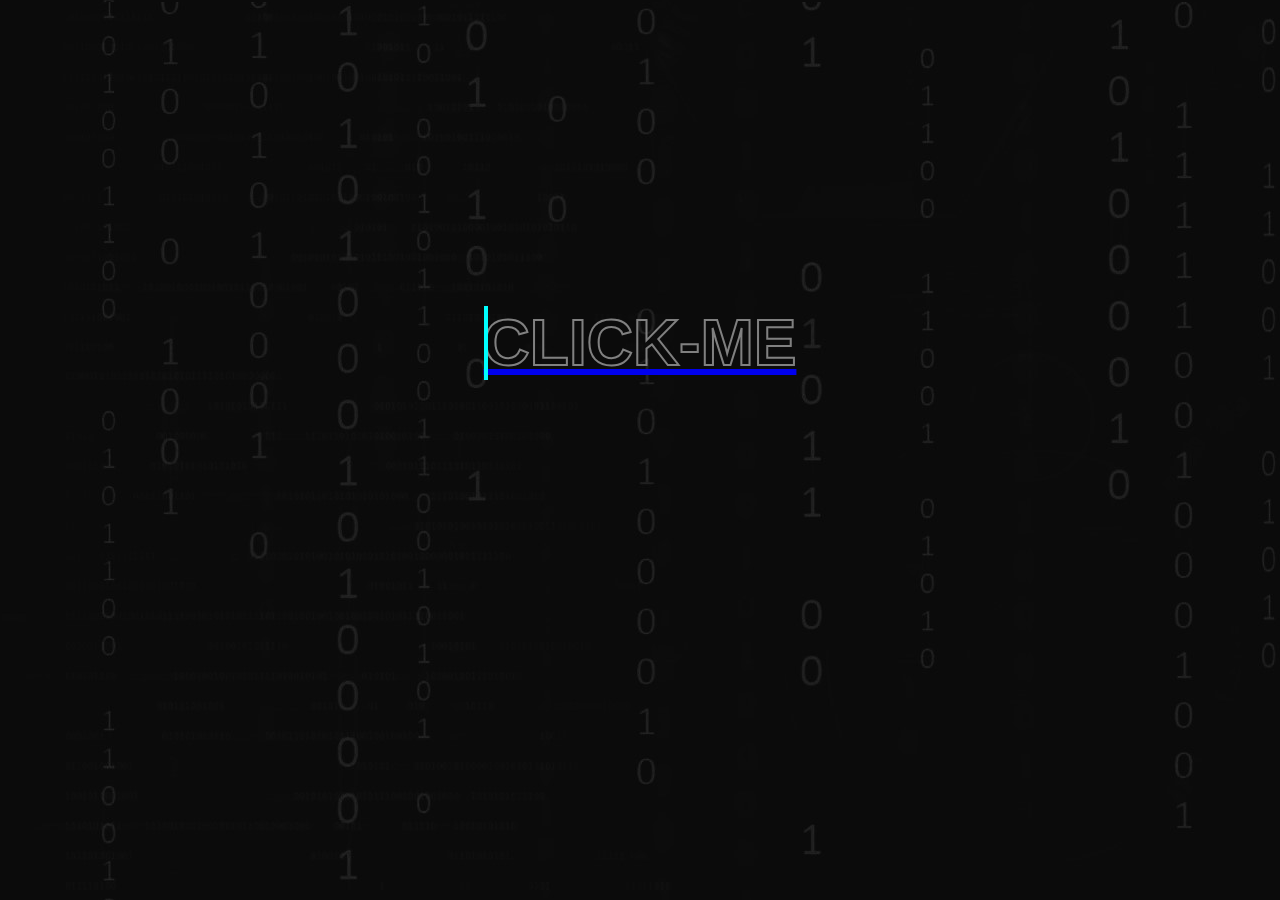
<file: index.html>
<!DOCTYPE html>
<html lang="en">
<head>
    <meta charset="UTF-8">
    <meta name="viewport" content="width=device-width, initial-scale=1.0">
    <title>Edson Mateus</title>
    <link rel="stylesheet" href="styles.css">
    <link rel="icon" href="ti.webp">
</head>

<body>

	<div>

		<a href="homepage.html" ><h1>CLICK-ME</h1></a>

	</div>


</body>


</html>
</file>
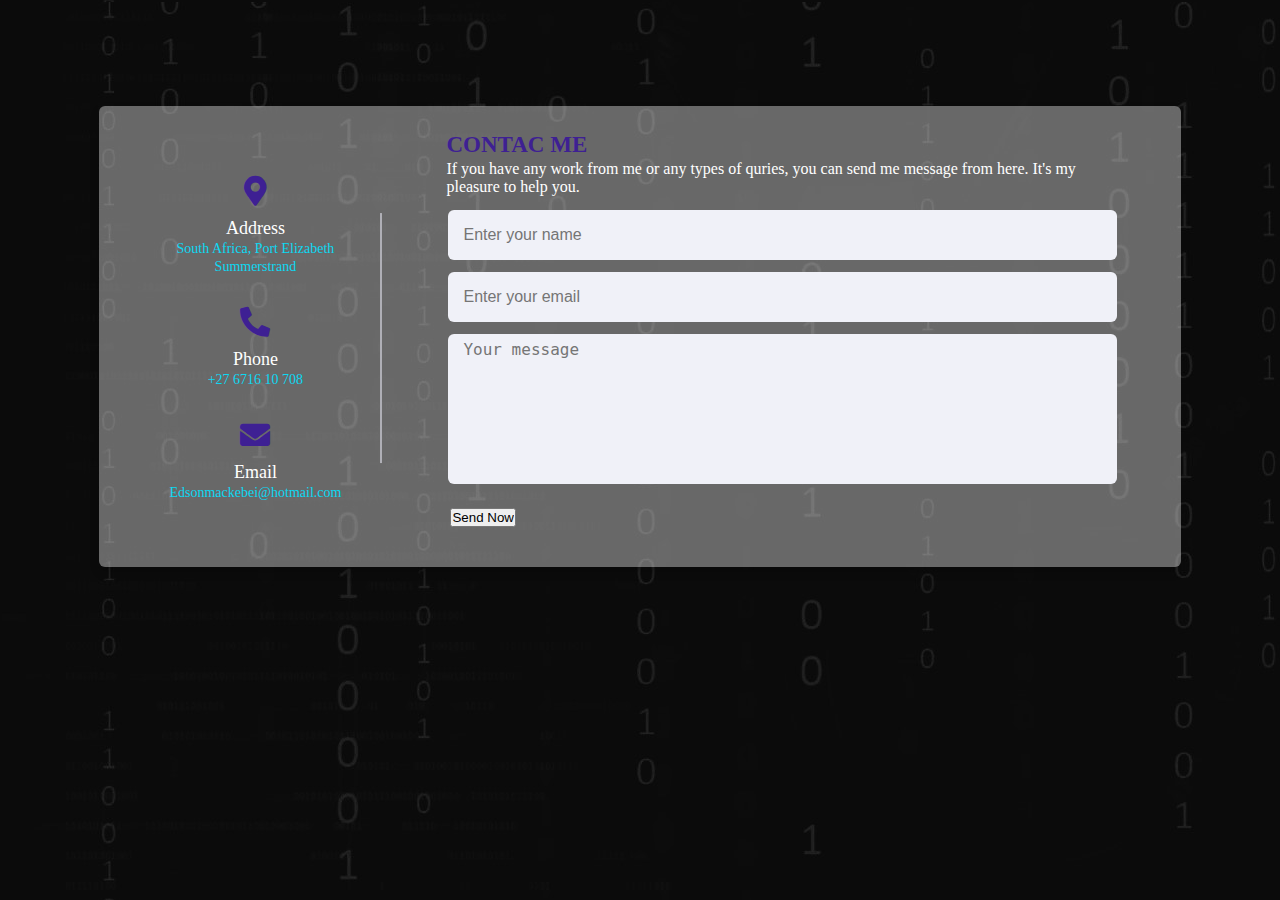
<file: Contact.html>
<!DOCTYPE html>
<!-- Created By CodingLab - www.codinglabweb.com -->
<html lang="en" dir="ltr">
  <head>
    <meta charset="UTF-8">
    <title> Edson Mateus </title>
    <link rel="stylesheet" href="styles.css">
    <!-- Fontawesome CDN Link -->
    <link rel="stylesheet" href="https://cdnjs.cloudflare.com/ajax/libs/font-awesome/5.15.2/css/all.min.css"/>
     <meta name="viewport" content="width=device-width, initial-scale=1.0">
     <link rel="icon" href="ti.webp">
   </head>

<body>




  
  <div class="container">

    <div class="content">
      <div class="left-side">
        <div class="address details">
          <i class="fas fa-map-marker-alt"></i>
          <div class="topic">Address</div>
          <div class="text-one">South Africa, Port Elizabeth</div>
          <div class="text-two">Summerstrand</div>
        </div>
        <div class="phone details">
          <i class="fas fa-phone-alt"></i>
          <div class="topic">Phone</div>
          <div class="text-two">+27 6716 10 708</div>
        </div>
        <div class="email details">
          <i class="fas fa-envelope"></i>
          <div class="topic">Email</div>
          <div class="text-one">Edsonmackebei@hotmail.com</div>
        </div>
      </div>
      <div class="right-side">
        <div class="topic-text">CONTAC ME</div>
        <p>If you have any work from me or any types of quries, you can send me message from here. It's my pleasure to help you.</p>
      <form action="https://api.web3forms.com/submit" method="POST">
        <input type="hidden" name="access_key" value="c1d25161-f140-49e6-aca8-136278aa566d">
        <div class="input-box">
          <input type="text" name="name" placeholder="Enter your name"  class="input" required>
        </div>
        <div class="input-box"> 
          <input type="email" name="email" placeholder="Enter your email" class="input" required>
        </div>
        <div class="input-box message-box">
            <textarea name="message" placeholder="Your message" class="input" required></textarea> 
        </div>
        <div class="button">
          <input type="submit" value="Send Now" >
        </div>
      </form>
    </div>
    </div>

  </div>
</body>
</html>
</file>
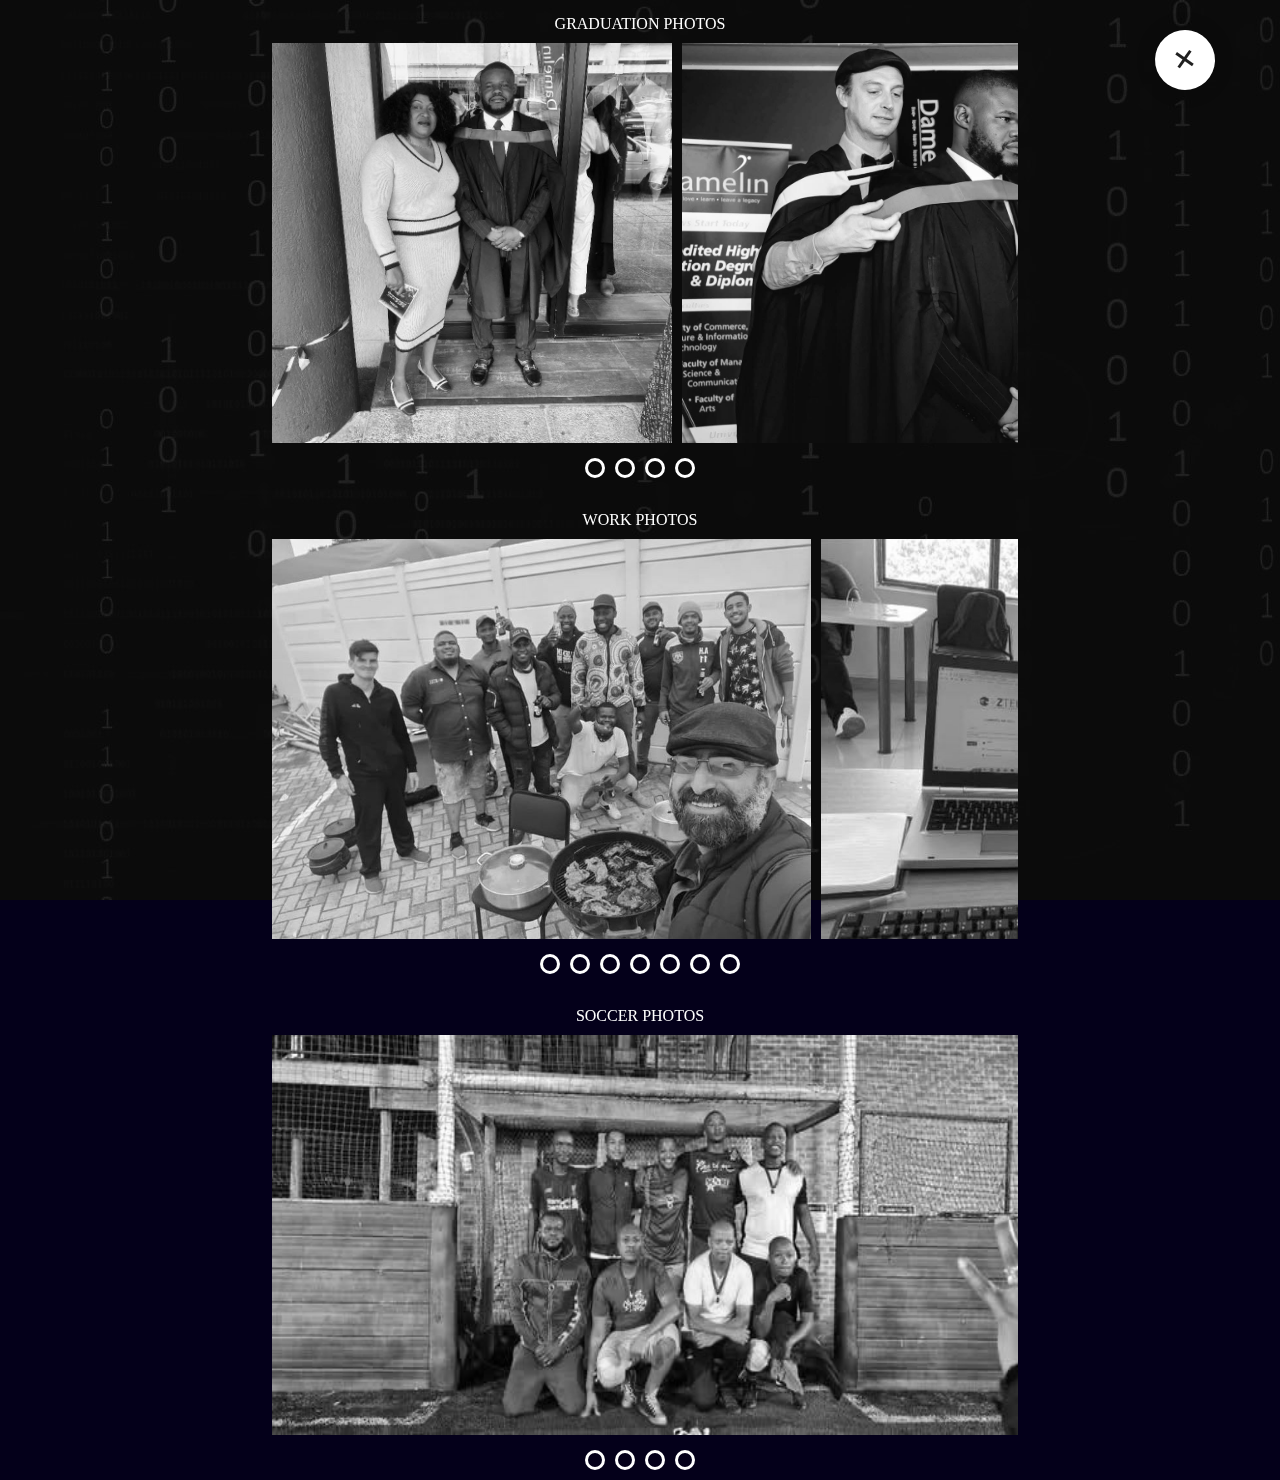
<file: gallary.html>
<!DOCTYPE html>
<html lang="en">
<head>
    <meta charset="UTF-8">
    <meta name="viewport" content="width=device-width, initial-scale=1.0">
    <title>Edson Mateus</title>
    <link href='https://unpkg.com/boxicons@2.1.4/css/boxicons.min.css' rel='stylesheet'>
    <link rel="stylesheet" href="styles3.css">
    <link rel="icon" href="ti.webp">
</head>
<body>
 
    <nav>
        <div class="nav-content">
            <div class="toggle-btn"  title="NOTE: YOU CAN HOLD IT AND SCROLL IT UP AND DOWN">
                
                <i class='bx bx-plus'>

                </i>

            </div>

            <span style="--i:1;" title="Homepage">
                <a href="homepage.html"><i class='bx bxs-home'></i></a>
            </span>

            <span style="--i:2;" title="Contact">
                <a href="Contact.html"><i class='bx bxs-envelope'></i></a>
            </span>

            <span style="--i:3;" title="Work History">
                <a href="work.html"><i class='bx bxs-network-chart'></i></a>
            </span>

            <span style="--i:4;" title="Gallary">
                <a href="gallary.html"><i class='bx bxs-camera'></i></a>
            </span>

        </div>
    </nav>
       

            <div class="slider1">

                <div>GRADUATION PHOTOS</div>

                <div class="images">
                    
                    <input type="radio" name="slide" id="img11" checked>
                    <input type="radio" name="slide" id="img22">
                    <input type="radio" name="slide" id="img33">
                    <input type="radio" name="slide" id="img44">
        
                    <img src="G1 (1).jpeg" class="m11" alt="img1">
                    <img src="G1 (2).jpeg" class="m22" alt="img2">
                    <img src="G1 (3).jpeg" class="m33" alt="img3">
                    <img src="G1 (1).jpeg" class="m44" alt="img4">
                </div>
                <div class="dots">
                    <label for="img11"></label>
                    <label for="img22"></label>
                    <label for="img33"></label>
                    <label for="img44"></label>
                </div>
            </div>

            <br>
        

            <div class="slider2">
                <div>WORK PHOTOS</div>
                <div class="images">
                    <input type="radio" name="slide" id="img1" checked>
                    <input type="radio" name="slide" id="img2">
                    <input type="radio" name="slide" id="img3">
                    <input type="radio" name="slide" id="img4">
                    <input type="radio" name="slide" id="img5">
                    <input type="radio" name="slide" id="img6">
                    <input type="radio" name="slide" id="img7">
                    <input type="radio" name="slide" id="img8">
        
                    <img src="w1.jpeg" class="m1" alt="img1">
                    <img src="w2.jpeg" class="m2" alt="img2">
                    <img src="w3.jpeg" class="m3" alt="img3">
                    <img src="w4.jpeg" class="m4" alt="img4">
                    <img src="w5.jpeg" class="m5" alt="img5">
                    <img src="w6.jpeg" class="m6" alt="img6">
                    <img src="w7.jpeg" class="m7" alt="img7">
                    <img src="w8.jpeg" class="m8" alt="img8">
                </div>
                <div class="dots">
                    <label for="img1"></label>
                    <label for="img2"></label>
                    <label for="img3"></label>
                    <label for="img4"></label>
                    <label for="img5"></label>
                    <label for="img6"></label>
                    <label for="img7"></label>
                    
                </div>
            </div>

            <br>


            <div class="slider3">
                
                <div>SOCCER PHOTOS</div>

                <div class="images">
                    
                    <input type="radio" name="slide" id="img111" checked>
                    <input type="radio" name="slide" id="img222">
                    <input type="radio" name="slide" id="img333">
                    <input type="radio" name="slide" id="img444">
                   
        
                    <img src="s1 (1).jpeg" class="m111" alt="img1">
                    <img src="s1 (2).jpeg" class="m222" alt="img2">
                    <img src="s1 (5).jpeg" class="m333" alt="img3">
                    <img src="s1 (4).jpeg" class="m444" alt="img4">
                    
                </div>
                <div class="dots">
                    <label for="img111"></label>
                    <label for="img222"></label>
                    <label for="img333"></label>
                    <label for="img444"></label>
                </div>
            </div>

    
          
       
    
  
    
    <script src="javascript.js"></script>


</body>
</html>
</file>
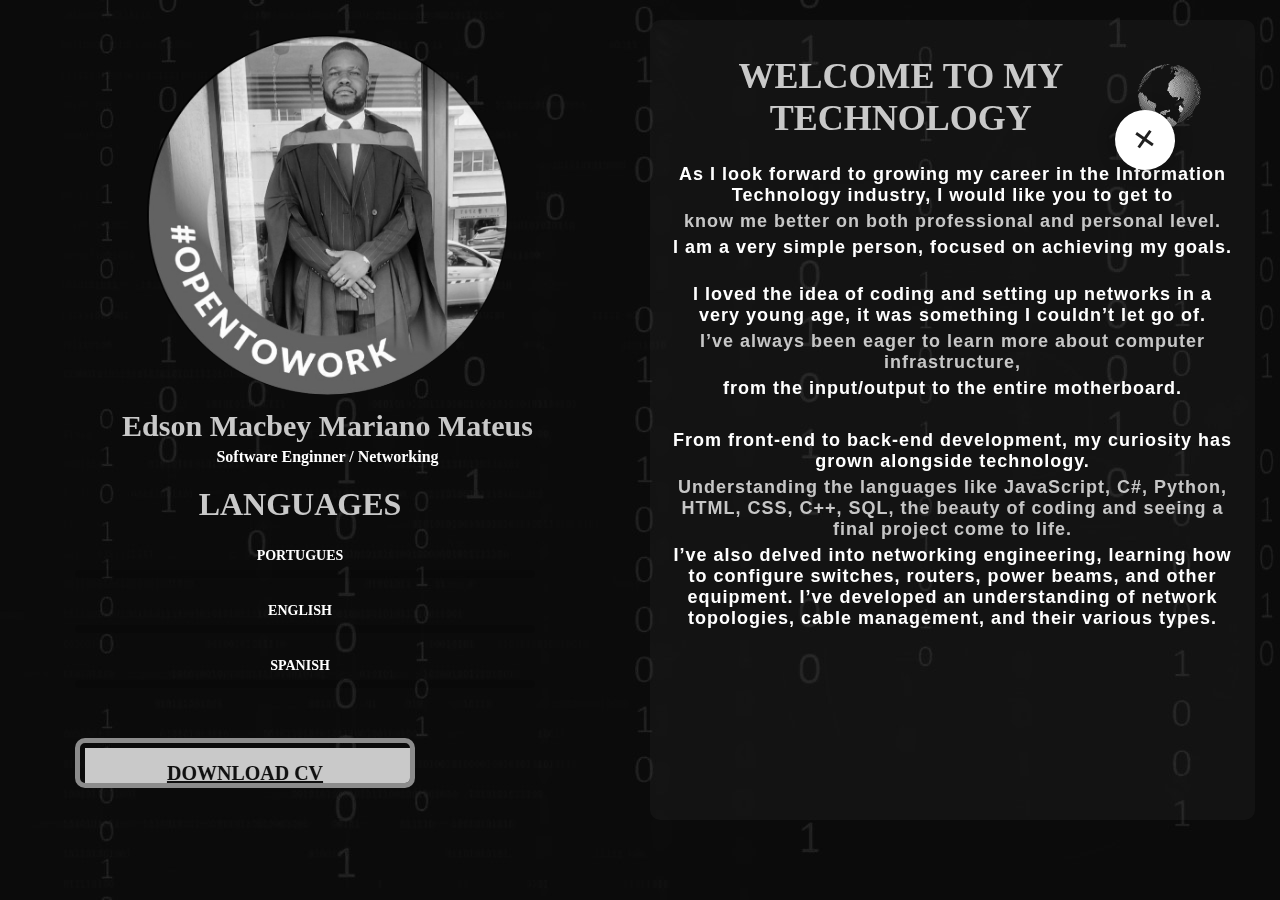
<file: homepage.html>
<!DOCTYPE html>
<html lang="en">
<head>

    <meta charset="UTF-8">
    <meta name="viewport" content="width=device-width, initial-scale=1.0">
    <title>Edson Mateus</title>
    <link rel="stylesheet" href="styles2.css">
    <link href='https://unpkg.com/boxicons@2.1.4/css/boxicons.min.css' rel='stylesheet'>
    <link rel="icon" href="ti.webp">

</head>

<body>

    <nav>
        <div class="nav-content">
            <div class="toggle-btn"  title=" HOLD IT AND SCROLL IT UP AND DOWN">
                
                <i class='bx bx-plus'>

                </i>

            </div>

            <span style="--i:1;" title="Homepage">
                <a href="homepage.html"><i class='bx bxs-home'></i></a>
            </span>

            <span style="--i:2;" title="Contact">
                <a href="Contact.html"><i class='bx bxs-envelope'></i></a>
            </span>

            <span style="--i:3;" title="Work History">
                <a href="work.html"><i class='bx bxs-network-chart'></i></a>
            </span>

            <span style="--i:4;" title="Gallary">
                <a href="gallary.html"><i class='bx bxs-camera'></i></a>
            </span>

        </div>
    </nav>



	<div class="main" >


        <div class="propic" >

            <img src="propic.jpeg" alt="profiel picture">
            <h1 class="title">Edson Macbey Mariano Mateus </h1>
            <h4> Software Enginner / Networking </h4>

            <div class="container">
                <H1 style="color: aqua;">LANGUAGES</H1>
                <div class="skill-box">
                    <span class="title">PORTUGUES</span>
                    <div class="skill-bar">
                        <span class="skill-per html">
                            <span class="tooltip">99%</span>
                        </span>
                    </div>
                </div>
                <div class="skill-box">
                    <span class="title">ENGLISH</span>
                    <div class="skill-bar">
                        <span class="skill-per css">
                            <span class="tooltip">99%</span>
                        </span>
                    </div>
                </div>
                <div class="skill-box">
                    <span class="title">SPANISH</span>
                    <div class="skill-bar">
                        <span class="skill-per javascript">
                            <span class="tooltip">30%</span>
                        </span>
                    </div>
                </div>
              

                <div class="center" title="CLICK ON Size: 2,54 MB">
                    <div class="download-btn btn-1">
                      <div class="top">
                        <a href="Edson Mateus CV-Resume.pdf">DOWNLOAD CV</a> <i class="fa fa-cloud-download"></i> 
                      </div>
                      <div class="bottom">
                        <a href="Edson Mateus CV-Resume.pdf"> Size: 2,54 MB </a>
                      </div>
                    </div>
                </div>
            </div>
           
           
           
     </div>

        <div class="intro" >

            <h1 class="welcome" id="welcome">WELCOME TO MY TECHNOLOGY 
                <img src="biypXKzkT.gif" alt="">
            </h1>

                <h4 class="anih4">As I look forward to growing my career in the Information Technology industry,
                    I would like you to get to <article id="h2"> know me better on both professional and personal level.</article>
                     I am a very simple person, focused on achieving my goals.
                   
                    <p>
                        
                        <br> I loved the idea of coding and setting up networks
                         in a very young age, it was something I
                          couldn’t let go of.<article id="h2">I’ve always been eager to learn more about computer infrastructure,
                        </article> 
                           from the input/output to the entire motherboard.
                       

                    </p>           
                    <br>
                    <p>
                        From front-end to back-end development, my curiosity has grown alongside technology.
                        <article id="h2">  Understanding the languages like JavaScript, C#, 
                            Python, HTML, CSS, C++, SQL, the beauty of coding and seeing a final project come to
                             life. </article>  I’ve also delved into networking engineering, learning how to configure switches, 
                         routers, power beams, and other equipment. I’ve developed an understanding of network
                          topologies, cable management, and their various types.
                        
                    </p>       
                </h4>
                

        </div>


    </div>
    <script src="javascript.js"></script>

</body>


</html>
</file>
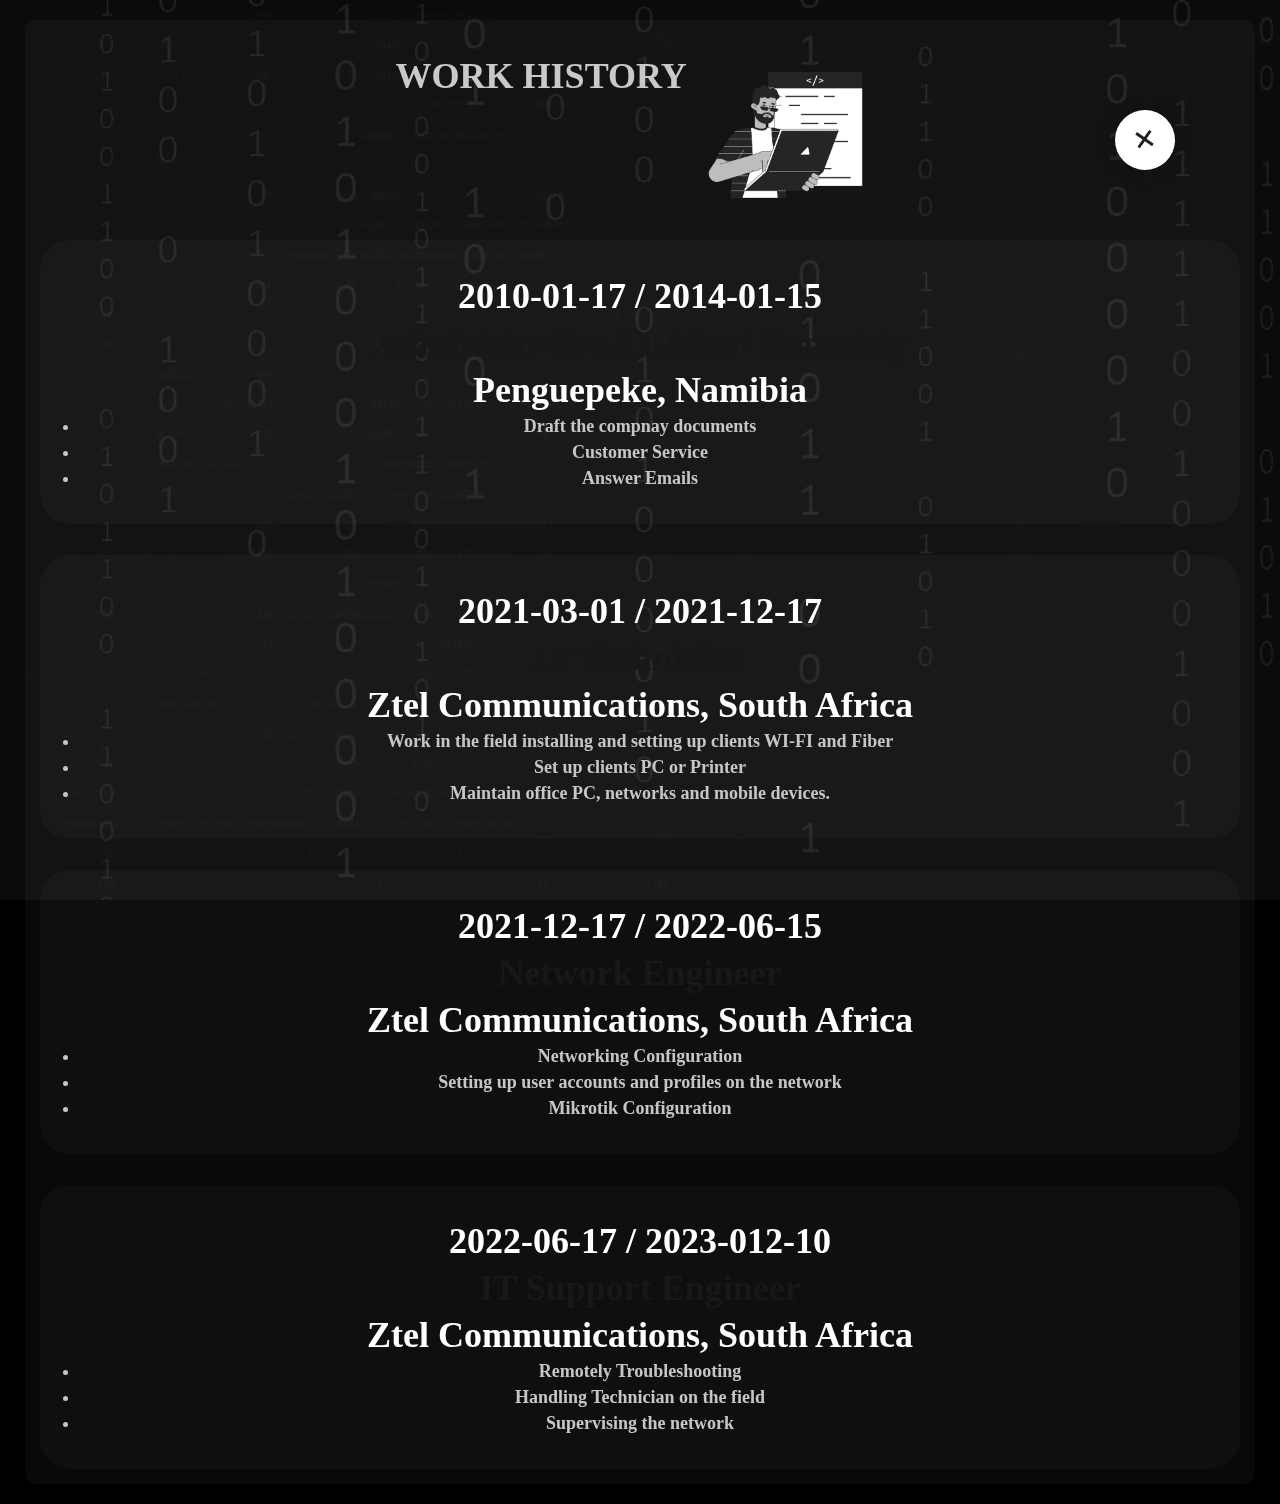
<file: work.html>
<!DOCTYPE html>
<html lang="en">
<head>
    <meta charset="UTF-8">
    <meta name="viewport" content="width=device-width, initial-scale=1.0">
    <title>Edson Mateus</title>
    <link rel="stylesheet" href="styles2.css">
    <link href='https://unpkg.com/boxicons@2.1.4/css/boxicons.min.css' rel='stylesheet'>
    <link rel="icon" href="ti.webp">
</head>
<body>
    
   
    <nav>
        <div class="nav-content">
            <div class="toggle-btn"  title="NOTE: YOU CAN HOLD IT AND SCROLL IT UP AND DOWN">
                
                <i class='bx bx-plus'>

                </i>

            </div>

            <span style="--i:1;" title="Homepage">
                <a href="homepage.html"><i class='bx bxs-home'></i></a>
            </span>

            <span style="--i:2;" title="Contact">
                <a href="Contact.html"><i class='bx bxs-envelope'></i></a>
            </span>

            <span style="--i:3;" title="Work History">
                <a href="work.html"><i class='bx bxs-network-chart'></i></a>
            </span>

            <span style="--i:4;" title="Gallary">
                <a href="gallary.html"><i class='bx bxs-camera'></i></a>
            </span>

        </div>
    </nav>

    
	<div class="main" >


        <div class="intro" >

            <h1 id="welcome">WORK HISTORY
                <img id="goingto" src="ti.webp" alt="oba"> </h1>

            <div class="work">
                
                <h1>
                    <p>
                       2010-01-17 / 2014-01-15
                       <p id="h1">
                        Administrative Assistant Remotely
                        <p>Penguepeke, Namibia</p>
                        <li id="li" >
                            Draft the compnay documents 
                            
                        </li id="li">
                        <li id="li">
                           Customer Service
                            
                        </li>
                        <li id="li">
                            Answer Emails 
                            
                        </li>
                       </p> 
                    </p>
                </h1>
            </div>
<br>
             <div class="work">
                <h1>
                    <p>
                       2021-03-01 / 2021-12-17
                       <p id="h1">
                        IT Technician
                        <p>Ztel Communications, South Africa</p>
                        <li id="li">
                            Work in the field installing and setting
                            up clients WI-FI and Fiber 
                            
                        </li>
                        <li id="li">
                            Set up clients PC or Printer 
                            
                        </li >
                        <li id="li">
                            Maintain office PC, networks and 
                            mobile devices.
                            
                        </li>

                       </p> 
                    </p>
                </h1>
            </div>
            <br>

            <div class="work">
                <h1>
                    <p>
                       2021-12-17 / 2022-06-15
                       <p id="h1">
                       Network Engineer
                        <p>Ztel Communications, South Africa</p>
                        <li id="li">
                            Networking Configuration 
                            
                        </li>
                        <li id="li">
                           Setting up user accounts and profiles
                           on the network 
                            
                        </li>
                        <li id="li">
                            Mikrotik Configuration
                            
                        </li>
                       </p> 
                    </p>
                </h1>
            </div>

               <br> 
               
            <div class="work">
                <h1>
                    <p>
                       2022-06-17 / 2023-012-10
                       <p id="h1">
                        IT Support Engineer
                        <p>Ztel Communications, South Africa</p>
                        <li id="li">
                           Remotely Troubleshooting
                            
                        </li>
                        <li id="li">
                           Handling Technician on the field
                            
                        </li>
                        <li id="li">
                            Supervising the network
                            
                        </li>
                       </p> 
                    </p>
                </h1>
            </div>



        </div>


    </div>


    <script src="javascript.js"></script>
</body>
</html>
</file>
<file: styles.css>
*{
	margin: 2px;
	padding: 0px;
	box-sizing: border-box;

}


body{

	background: url('fundo.jpeg');
	color: white;
	display: flex;
	height: 100yh;
	align-items: center;
	justify-content: center;

}

h1 {

color: transparent;
-webkit-text-stroke: 2px  gray;
position: relative;
font-size: 4rem;
font-family: Verdana, Geneva, Tahoma, sans-serif;
top: 280px;

}

h1::before {

	content: "CLICK-ME";
	position: absolute;
	width: 0%;
	height: 100%;
	overflow: hidden;
	color: aqua;
	border-right: 4px solid aqua;
	transition: 2s ease-in-out;

}

h1:hover::before {
width: 100%;
filter: drop-shadow(0 0 25px aqua);

}


.container{
  width: 85%;
  background: #ffffff62;
  border-radius: 6px;
  padding: 20px 60px 30px 40px;
  box-shadow: 0 5px 10px rgba(0, 0, 0, 0.2);
  top: 100px;
  position: relative;
 
}
.container .content{
  display: flex;
  align-items: center;
  justify-content: space-between;
  position: relative;
  
}
.container .content .left-side{
  width: 25%;
  height: 100%;
  display: flex;
  flex-direction: column;
  align-items: center;
  justify-content: center;
  margin-top: 15px;
  position: relative;
}
.content .left-side::before{
  content: '';
  position: absolute;
  height: 70%;
  width: 2px;
  right: -15px;
  top: 50%;
  transform: translateY(-50%);
  background: #afafb6;
}
.content .left-side .details{
  margin: 14px;
  text-align: center;
}
.content .left-side .details i{
  font-size: 30px;
  color: #3e2093;
  margin-bottom: 10px;
}
.content .left-side .details .topic{
  font-size: 18px;
  font-weight: 500;
}
.content .left-side .details .text-one,
.content .left-side .details .text-two{
  font-size: 14px;
  color: #0cd8f3;
}
.container .content .right-side{
  width: 75%;
  margin-left: 75px;
}
.content .right-side .topic-text{
  font-size: 23px;
  font-weight: 600;
  color: #3e2093;
}
.right-side .input-box{
  height: 50px;
  width: 100%;
  margin: 12px 0;
}
.right-side .input-box input,
.right-side .input-box textarea{
  height: 100%;
  width: 100%;
  border: none;
  outline: none;
  font-size: 16px;
  background: #F0F1F8;
  border-radius: 6px;
  padding: 0 15px;
  resize: none;
}
.right-side .message-box{
  min-height: 150px;

}
.right-side .input-box textarea{
  padding-top: 6px;
}
.right-side .button{
  display: inline-block;
  margin-top: 12px;
}
.right-side .button input[type="button"]{
  color: #fff;
  font-size: 18px;
  outline: none;
  border: none;
  padding: 8px 16px;
  border-radius: 6px;
  background: #3e2093;
  cursor: pointer;
  transition: all 0.3s ease;
}

.button input[type="button"]:hover{
  background: #5029bc;
}


@media (max-width: 950px) {
  .container{
    width: 90%;
    padding: 30px 40px 40px 35px ;
  }
  .container .content .right-side{
   width: 75%;
   margin-left: 55px;
}
}
@media (max-width: 820px) {
  .container{
    margin: 40px 0;
    height: 100%;
  }
  .container .content{
    flex-direction: column-reverse;
  }
 .container .content .left-side{
   width: 100%;
   flex-direction: row;
   margin-top: 40px;
   justify-content: center;
   flex-wrap: wrap;
 }
 .container .content .left-side::before{
   display: none;
 }
 .container .content .right-side{
   width: 100%;
   margin-left: 0;
 }
}
</file>
<file: styles3.css>
*{
    margin: 5px;
    padding: 0px;
    box-sizing: border-box;

}


body{
    
    background: rgb(4, 0, 26);
    color: white;
    background-image: url('fundo.jpeg');
    background-repeat: no-repeat;
	background-attachment: fixed;
	background-size: cover;
    filter: grayscale(100%);
    transition: 2s ;
    height: 100vh;
    position: relative;
    justify-content: center;
    align-items: center;
   
}

body:hover{
    filter: grayscale(0%);
}



nav{
    position: absolute;
    top: 20px;
    right: 30px;
    width: 100px;
    height: 50px;
    display: flex;
    align-items: center;
    justify-content: center;
    cursor: grab;
    animation: slideMe 2s ease-in-out ;
  }
  nav .nav-content{
    display: flex;
    align-items: center;
    justify-content: center;
    transform: rotate(-10deg);
  }
  .nav-content .toggle-btn,
  .nav-content span a{
    height: 60px;
    width: 60px;
    background: #fff;
    display: flex;
    align-items: center;
    justify-content: center;
    border-radius: 50%;
    box-shadow: 0 0 20px rgba(0,0,0,0.2);
  }
  .nav-content .toggle-btn{
    font-size: 35px;
    color: #0e2431;
    z-index: 100;
    cursor: pointer;
    transform: rotate(-225deg);
    transition: all 0.6s ease;
  }
  nav.open .toggle-btn{
    transform: rotate(0deg);
  }
  .nav-content span{
    position: absolute;
    transition: all 0.6s ease;
    opacity: 0;
  }
  nav.open .nav-content span{
    transform: rotate(calc(var(--i) * (360deg/8))) translateY(120px);
    opacity: 1;
  }
  .nav-content span a{
    text-decoration: none;
    transform: rotate(45deg);
  }
  .nav-content span a i{
    font-size: 24px;
    color: #0e2431;
    transform: rotate(calc(var(--i) * (360deg/ -5.8)));
    opacity: 0.8;
    transition: 0.2s;
  }
  .nav-content span a:hover i{
    opacity: 1;
  }


@keyframes slideMe{
    0% {
        
        transform: skewX(0deg) translateX(850px);
    }

    100% {
        
        transform: skewX(0deg) ;
    }
}



@keyframes slideMe1{
    0% {
        
        transform: skewX(0deg) translateX(-790px);
    }

    100% {
        
        transform: skewX(0deg) ;
    }
}

.center {
    position:absolute;
   }

    
.download-btn {
    width:530px;
    height:50px;
    text-align:center;
    cursor:pointer;
    margin:30px 0px;
    border-radius:10px;
    box-sizing:border-box;
    overflow:hidden;
}


.download-btn.btn-1 {
border:5px solid #00acee;
}
.download-btn.btn-2 {
border:5px solid #7b76e2;
}
.download-btn div {
width:100%;
height:100%;
font-size:15px;
font-weight:600;
text-transform:uppercase;
line-height:50px;
}
.download-btn.btn-1 .top {
background:aqua;
}
.download-btn.btn-2 .top {
background:#7b76e2;
}

.download-btn .bottom {
background:#eee;
color:#222;
}
.download-btn .top {
transition:all 300ms ease-in-out;
}
.download-btn:hover .top {
margin-top:-50px;
}

.slider2 {
    
    position: relative;
    text-align: center;
    width: 60%;
    overflow: hidden;
    margin:auto;
    animation: slideMe1 6s ease-in-out ;
    
}
.dots label {
    height: 20px;
    width: 20px;
    border-radius: 50%;
    border: solid #fff 3px;
    cursor: pointer;
    transition: all 0.15s ease;
    margin: 5px;
}
.dots label:hover {background: #fff;}
#img1:checked ~ .m1 {
    margin-left: 0%;
}
#img2:checked ~ .m2 {
    margin-left: -100%;
}
#img3:checked ~ .m3 {
    margin-left: -200%;
}
#img4:checked ~ .m4 {
    margin-left: -300%;
}
#img5:checked ~ .m5 {
    margin-left: -400%;
}
#img6:checked ~ .m6 {
    margin-left: -500%;
}
#img7:checked ~ .m7 {
    margin-left: -300%;
}
#img8:checked ~ .m8 {
    margin-left: -400%;
}


.slider1  {
    position: relative;
    text-align: center;
    width: 60%;
    overflow: hidden;
    margin:auto;
    animation: slideMe 2s ease-in-out ;
}
.images {
    display: flex;
    width: 100%;
}
.images img {
    height: 400px;
    width: 100%;
    transition: all 0.15s ease;
}
.images input {
    display: none;
}
.dots {
    display: flex;
    justify-content: center;
    margin: 5px;
}
.dots label {
    height: 20px;
    width: 20px;
    border-radius: 50%;
    border: solid #fff 3px;
    cursor: pointer;
    transition: all 0.15s ease;
    margin: 5px;
}
.dots label:hover {background: #fff;}
#img11:checked ~ .m11 {
    margin-left: 0;
}
#img22:checked ~ .m22 {
    margin-left: -100%;
}
#img33:checked ~ .m33 {
    margin-left: -300%;
}
#img44:checked ~ .m44 {
    margin-left: -400%;
}

.slider3  {
    position: relative;
    text-align: center;
    width: 60%;
    overflow: hidden;
    margin:auto;
    animation: slideMe 12s ease-in-out ;
    
}
.dots label {
    height: 20px;
    width: 20px;
    border-radius: 50%;
    border: solid #fff 3px;
    cursor: pointer;
    transition: all 0.15s ease;
    margin: 5px;
}
.dots label:hover {background: #fff;}
#img111:checked ~ .m11 {
    margin-left: 0;
}
#img222:checked ~ .m222 {
    margin-left: -100%;
}
#img333:checked ~ .m333 {
    margin-left: -200%;
}
#img444:checked ~ .m444 {
    margin-left: -400%;
}
</file>
<file: styles2.css>
*{
    margin: 5px;
    padding: 0px;
    box-sizing: border-box;

}


body{
    
    background: black;
    color: white;
    background-image: url('fundo.jpeg');
    background-repeat: no-repeat;
	background-attachment: fixed;
	background-size: cover;
    filter: grayscale(100%);
    transition: 2s ;
    overflow: auto;
   
}

body:hover{
    filter: grayscale(0%);
}

.main {

    display: flex;
	flex-flow: row wrap;
    text-align:  center;
	
   
}

.main >*{

    padding: 10px;
	margin: 10px;
	flex: 1 25%;
	border-radius: 10px;
   

}

.anih4{

    animation: slideMe 4s ease-in ;
    font-family: Arial, sans-serif;
    letter-spacing: 1px;


}

.lingua {

    animation: slideMe 4s ease-in-out ;


}

.title {

 
    font-size: 30px;
    position: relative;
    color: aqua;
    
   
}

.propic {
    animation: slideMe1 4s ease-in-out ;
  width: auto;
  height: 800px;
}


.propic img {

    border-radius: 50%;
    height: 360px;
    width: auto;
    animation: slideMe1 4s ease-in-out;
    

}




.intro {

    text-align: center;
    font-size: 18px;
    background-color: rgba(128, 128, 128, 0.068);
    width: auto;
}

.work {
  
    background: rgba(0, 238, 255, 0.041);
    padding: 30px;
    border-radius: 30px;
    color: white;
}


#goingto {
  width: auto;
  height: 150px;
}

#li {
  font-size: 18px;
  color: rgb(0, 255, 221);
}

#h1 {
  color:  rgb(25, 0, 255);
}


#h2 {
  color: rgb(0, 255, 221);
}

#welcome {
    padding: 20px;
    color: aqua;
    animation: slideMe 2s ease-in-out ;
    justify-content: center;
    text-align: center;
    display: flex;
}

.welcome img{
  width: auto;
  height: 70px;
}

.lingua h1 {
    padding: 20px;
    color: aqua;
}

nav{
    position: absolute;
    top: 100px;
    right: 70px;
    width: 100px;
    height: 50px;
    display: flex;
    align-items: center;
    justify-content: center;
    cursor: grab;
    animation: slideMe 2s ease-in-out ;
  }
  nav .nav-content{
    display: flex;
    align-items: center;
    justify-content: center;
    transform: rotate(-10deg);
  }
  .nav-content .toggle-btn,
  .nav-content span a{
    height: 60px;
    width: 60px;
    background: #fff;
    display: flex;
    align-items: center;
    justify-content: center;
    border-radius: 50%;
    box-shadow: 0 0 20px rgba(0,0,0,0.2);
  }
  .nav-content .toggle-btn{
    font-size: 35px;
    color: #0e2431;
    z-index: 100;
    cursor: pointer;
    transform: rotate(-225deg);
    transition: all 0.6s ease;
  }
  nav.open .toggle-btn{
    transform: rotate(0deg);
  }
  .nav-content span{
    position: absolute;
    transition: all 0.6s ease;
    opacity: 0;
  }
  nav.open .nav-content span{
    transform: rotate(calc(var(--i) * (360deg/ 8))) translateY(120px);
    opacity: 1;
  }
  .nav-content span a{
    text-decoration: none;
    transform: rotate(45deg);
  }
  .nav-content span a i{
    font-size: 24px;
    color: #0e2431;
    transform: rotate(calc(var(--i) * (360deg/ -6.2)));
    opacity: 0.8;
    transition: 0.2s;
  }
  .nav-content span a:hover i{
    opacity: 1;
  }

@media only screen and ( max-width: 1000px){
	.main {
	 flex: 3;
	}


	}

	.intro {

		order: 1;

  }

  .work {
    order: 1;
  }

    @keyframes slideMe{
        0% {
            
            transform: skewX(0deg) translateX(850px);
        }

        100% {
            
            transform: skewX(0deg) ;
        }
    }



    @keyframes slideMe1{
        0% {
            
            transform: skewX(0deg) translateX(-790px);
        }

        100% {
            
            transform: skewX(0deg) ;
        }
    }
    .center {
        position:absolute;
       }

        
    .download-btn {
        width: 340px;
        height:50px;
        text-align:center;
        cursor:pointer;
        margin:20px 0px;
        border-radius:10px;
        box-sizing:border-box;
        overflow:hidden;
    }

    
.download-btn.btn-1 {
    border:5px solid #00acee;
  }
  .download-btn.btn-2 {
    border:5px solid #7b76e2;
  }
  .download-btn div {
    width:100%;
    height:100%;
    font-size: 20px;
    font-weight:600;
    text-transform:uppercase;
    line-height:50px;
  }
  .download-btn.btn-1 .top {
    background:aqua;
  }
  .download-btn.btn-2 .top {
    background:#7b76e2;
  }
  
  .download-btn .bottom {
    background:#eee;
    color:#222;
  }
  .download-btn .top {
    transition:all 300ms ease-in-out;
  }
  .download-btn:hover .top {
    margin-top:-50px;
  }

  .container{
    position: relative;
    max-width: 500px;
    width: 100%;
    margin: 0 15px;
    padding: 10px 20px;
    border-radius: 7px;
}
.container .skill-box{
    width: 100%;
    margin: 25px 0;
}
.skill-box .title{
    display: block;
    font-size: 14px;
    font-weight: 600;
    color: #ffffff;
}
.skill-box .skill-bar{
    height: 8px;
    width: 100%;
    border-radius: 6px;
    margin-top: 6px;
    background: rgba(0,0,0,0.1);
}
.skill-bar .skill-per{
    position: relative;
    display: block;
    height: 100%;
    width: 90%;
    border-radius: 6px;
    background: #4070f4;
    animation: progress 7s ease-in-out forwards;
    opacity: 0;
}
.skill-per.css{
    width: 89%;
    animation-delay: 4s;
}
.skill-per.javascript{
    width: 50%;
    animation-delay: 3s;
}
.skill-per.nodejs{
    width: 30%;
    animation-delay: 5s;
}
@keyframes progress {
    0%{
        width: 0;
        opacity: 1;
    }
    100%{
        opacity: 1;
    }
}
.skill-per .tooltip{
    position: absolute;
    right: -14px;
    top: -28px;
    font-size: 9px;
    font-weight: 500;
    color: #fff;
    padding: 2px 6px;
    border-radius: 3px;
    background: #4070f4;
    z-index: 1;
}
.tooltip::before{
    content: '';
    position: absolute;
    left: 50%;
    bottom: -2px;
    height: 10px;
    width: 10px;
    z-index: -1;
    background-color: #4070f4;
    transform: translateX(-50%) rotate(45deg);
}
</file>
